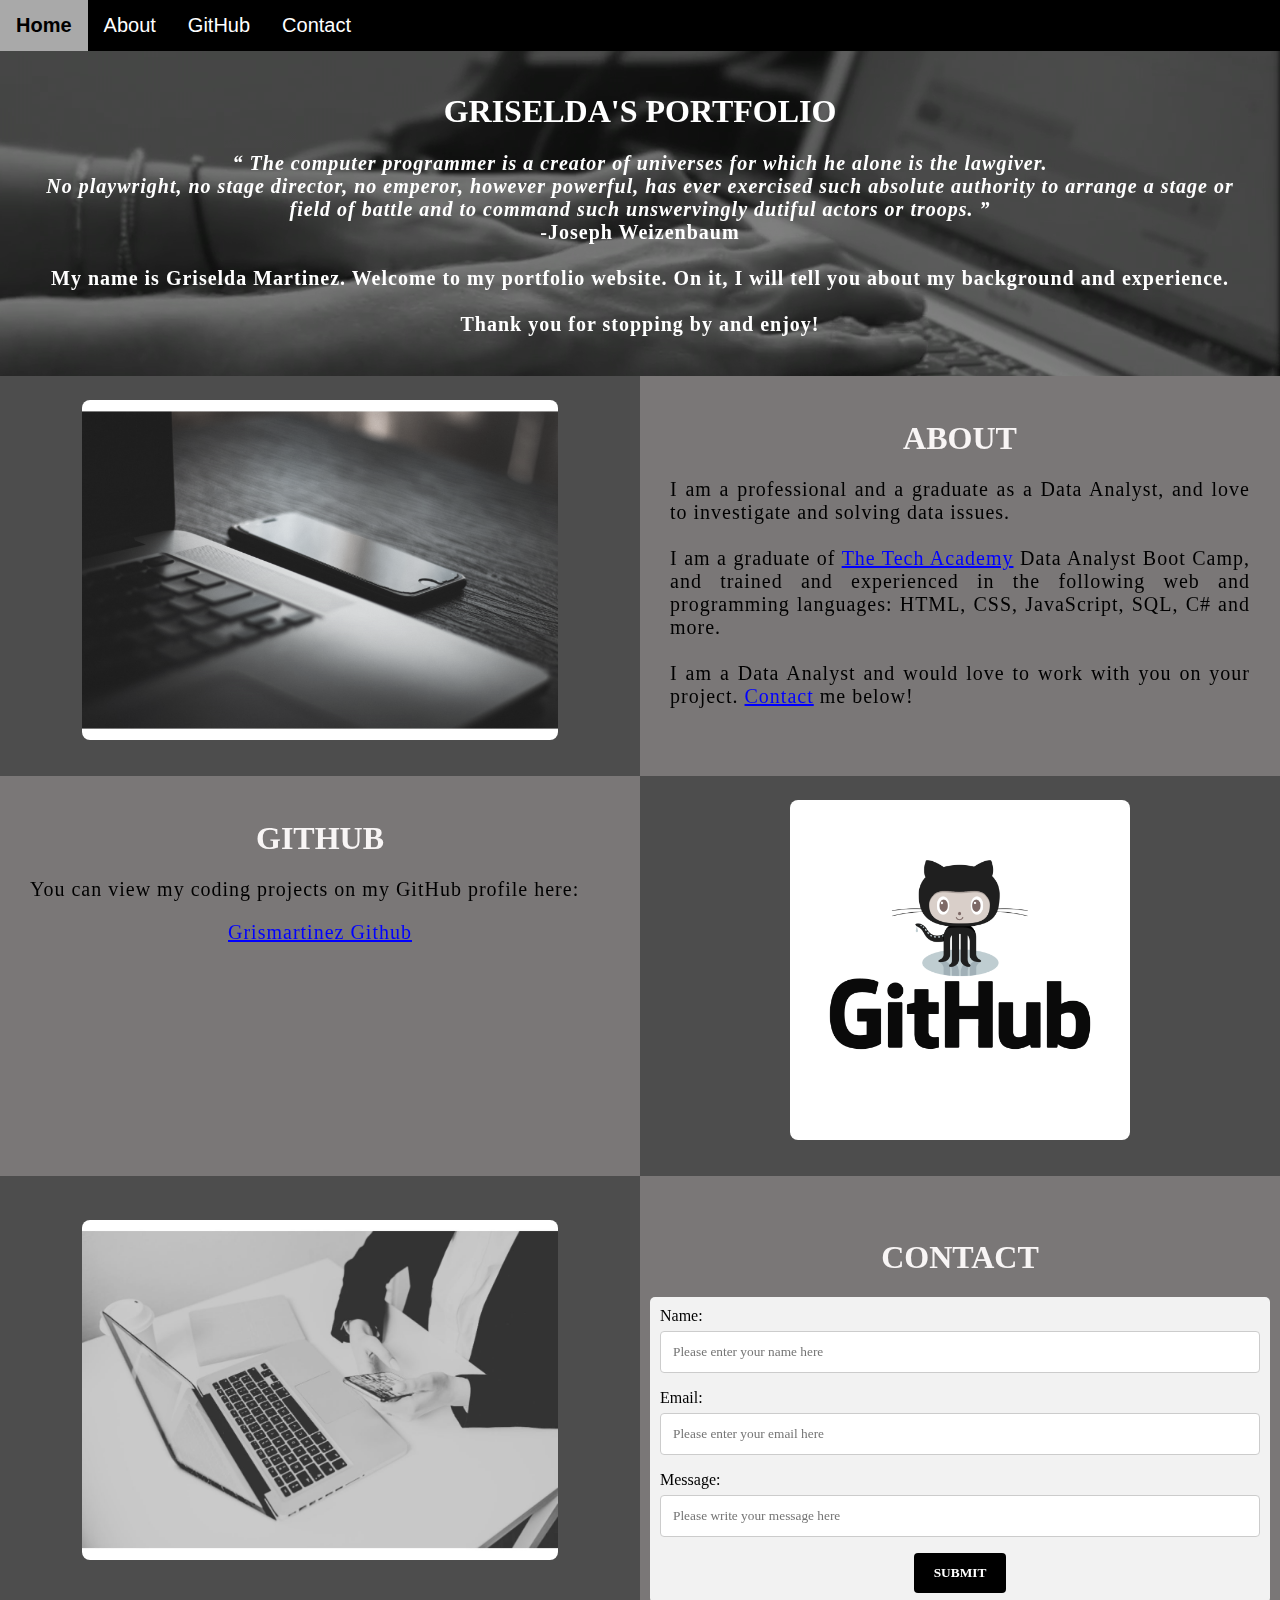
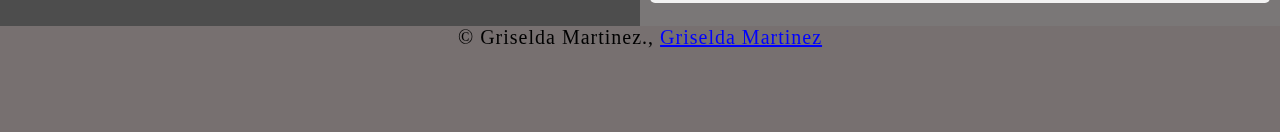
<file: index.html>
<!DOCTYPE html>
<html>
    <!--Head-->
    <head>
        <meta charset="UTF-8">
        <meta name="viewport" content="width=device-width">
        <title>Griselda Martinez</title>
        <link rel="stylesheet" type="text/css" href="portfolio.css"/>
    </head>

    <!--Body-->
    <body class="Background">     
        <!--NAVBAR-->
        <div class="Navbar">
            <a class="active" href="#Home">Home</a>
            <a href="#About">About</a>
            <a href="#GitHub">GitHub</a>
            <a href="#Contact">Contact</a>
        </div>
        <!--Breaks inserted to add space between navbar and the first heading-->
        <br>
        <br>
        <!--background video-->
            <div id="Home">
            <video autoplay muted loop id="Typing_Video">
                <source src="images/video/Typing.mp4" type="video/mp4">
                <!--Display message if video fails to run-->
                Your browser does not support HTML5 video.
            </video>
            </div>
        <!--Video text-->
        <div class="Video_Text">
            <h1 class="white-text">Griselda's Portfolio</h1>
            <strong>
                <p class="center">
                    <q>
                        The computer programmer is a creator of universes for which he 
                        alone is the lawgiver.
                        <br>
                        No playwright, no stage director, no emperor, however powerful, has ever exercised such absolute authority to arrange a stage or
                        <br>field of battle and to command such unswervingly dutiful actors or troops.
                    </q>
                    <br> 
                    -Joseph Weizenbaum
                    <br>
                    <br> My name is Griselda Martinez. Welcome to my portfolio website. On it, I will tell you about my background and experience.
                    <br>
                    <br> Thank you for stopping by and enjoy! 
                </p>
            </strong>
        </div>
      <!--About section-->
      <div class="Row" id="About"></div> 
        <div class="image-container" id="computer">
            <!--Left column-->
            <div class="Column_2">
                <img src="images/computer.jpg" alt="Left Section image">
            </div>
                       <!--Right column-->
            <div class="Column_1">
                <h1>About</h1>
                <p>
                    I am a professional and a graduate as a Data Analyst, and love to investigate and solving data issues.  
                    <br>
                    <br>
                    I am a graduate of 
                    <a href="https://www.learncodinganywhere.com" target="_blank">The Tech Academy</a> Data Analyst Boot Camp, and trained and experienced in the following web and programming languages: HTML, CSS, JavaScript, SQL, C# and more. 
                    <br>
                    <br>
                    I am a Data Analyst and would love to work with you on your project. <a href="#Contact">Contact</a> me below!
                </p>
            </div>
        <!--GitHub section-->
        <div class="Row" id="GitHub"></div>
            <!--Left column-->
            <div class="Column_1">
                <h1>GitHub</h1>
                <p>
                    You can view my coding projects on my GitHub profile here:
                    <br>
                    <p class="center"><a href="https://github.com/Grismartinez" target="_blank">Grismartinez Github</a></p>
                </p>
            </div>
            <!--Right column-->
            <div class="Column_2">
                <a href="https://github.com/Grismartinez" target="_blank"><img src="images/GitHub.png" alt="GitHub Logo"></a>
            </div>
        <!--Contact section-->
        <div class="Row" id="Contact"></div>
            <!--Contact image, left column-->
            <div class="Column_2 Column_tall">
                <img src="images/contact.jpg" alt="Contact_Image">
            </div>
            <!--Contact form, right column-->
            <div class="Column_1 Column_tall">
                <h1>Contact</h1>
                <!--This specifies where and how to send the form data; we are leaving it blank-->
                <form action="https://formspree.io/f/mjkjevgv" method="POST"> <!-- Here we are utilizing a 3rd party service to submit the contact form data, insert your formspree endpoint in the action attribute -->
                    <label>Name:</label>
                        <input type="text" placeholder="Please enter your name here">
                    <label>Email:</label>
                        <input type="text" id="Email" name="Email" placeholder="Please enter your email here">
                    <label>Message:</label>
                        <input type="text" id="Message" name="Message" placeholder="Please write your message here">
                        <input type="submit" value="SUBMIT">
                </form>
        </div>
        </div>
           <!--Footer section-->
        <footer>
            <p>
                <p class="center">&copy Griselda Martinez., <a href="https://www.learncodinganywhere.com/" target="_blank">Griselda Martinez</a></p>
                <br>
            </p>
        </footer>
          </body>
</html>
</file>
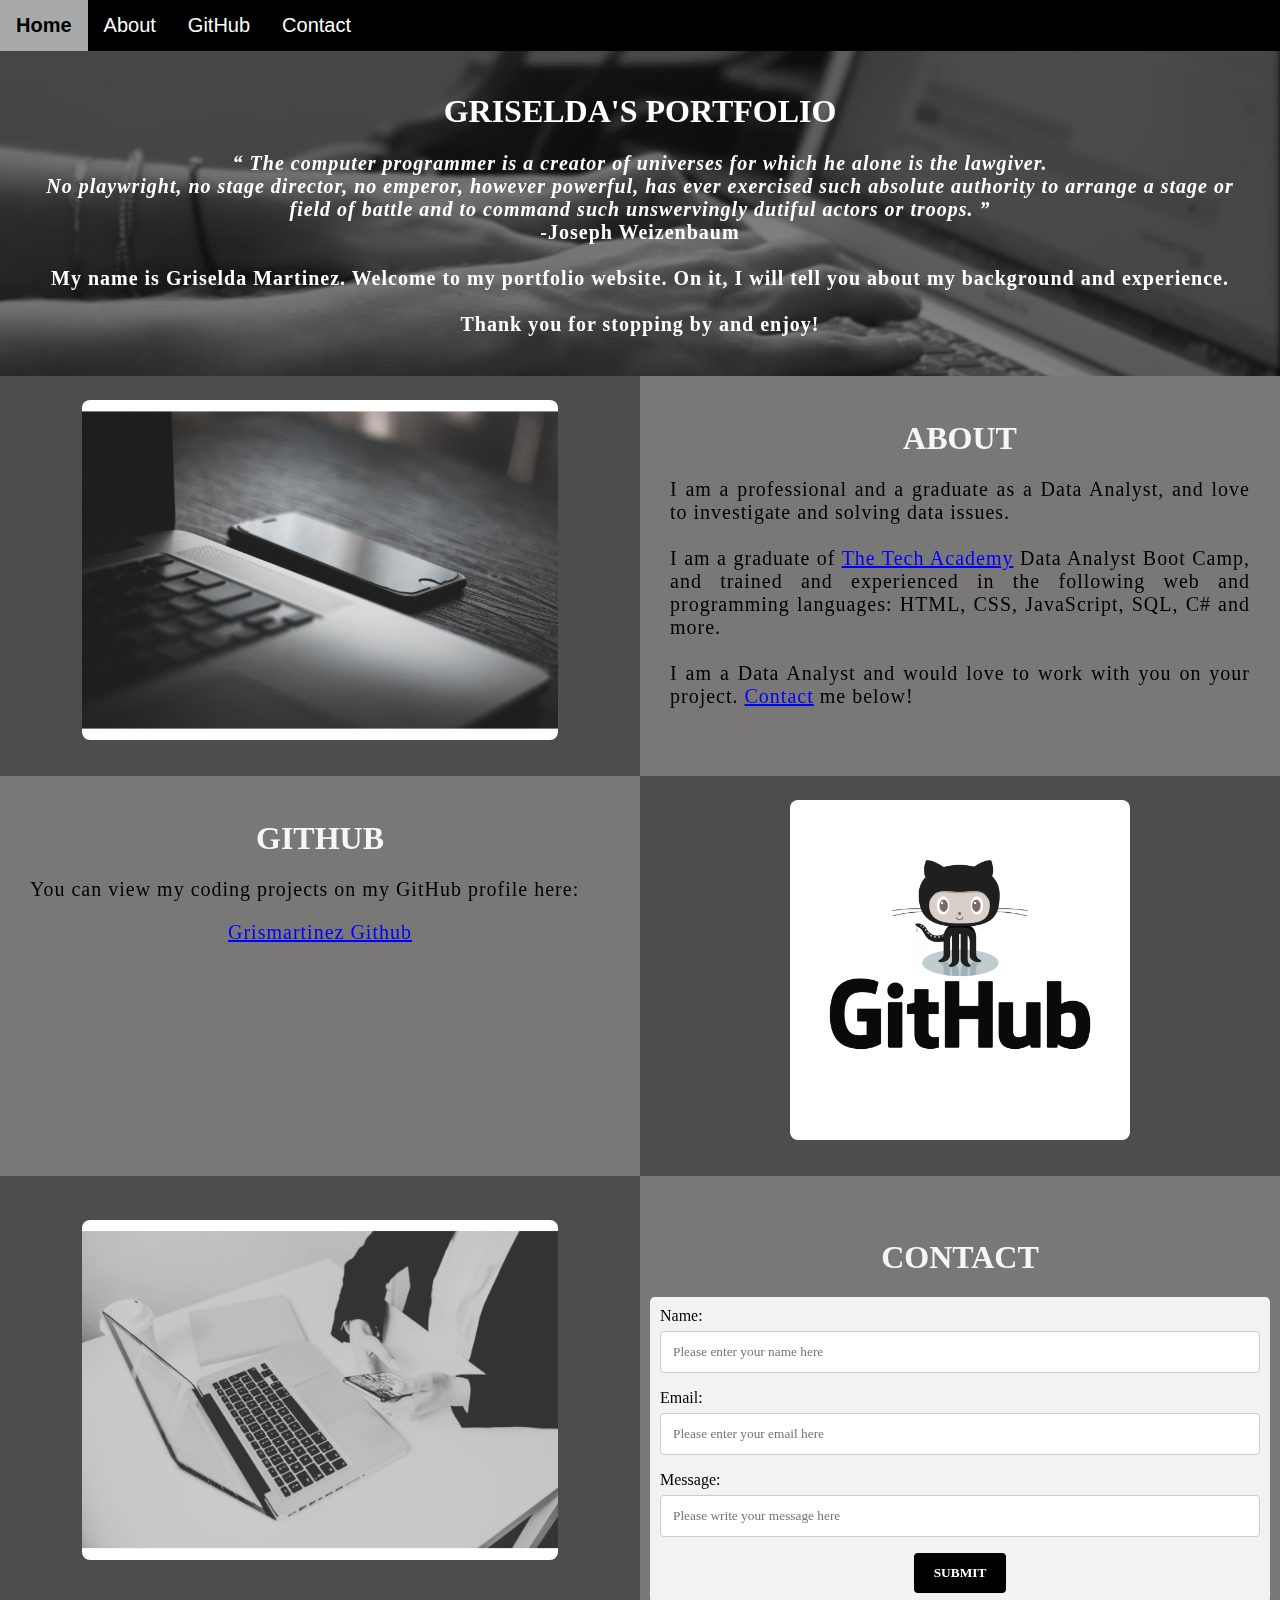
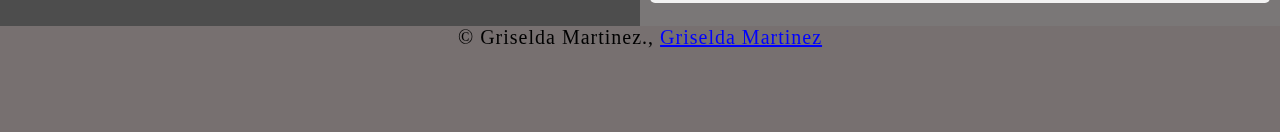
<file: Last Challenge/index.html>
<!DOCTYPE html>
<html>
    <!--Head-->
    <head>
        <meta charset="UTF-8">
        <meta name="viewport" content="width=device-width">
        <title>Griselda Martinez</title>
        <link rel="stylesheet" type="text/css" href="portfolio.css"/>
    </head>

    <!--Body-->
    <body class="Background">     
        <!--NAVBAR-->
        <div class="Navbar">
            <a class="active" href="#Home">Home</a>
            <a href="#About">About</a>
            <a href="#GitHub">GitHub</a>
            <a href="#Contact">Contact</a>
        </div>
        <!--Breaks inserted to add space between navbar and the first heading-->
        <br>
        <br>
        <!--background video-->
            <div id="Home">
            <video autoplay muted loop id="Typing_Video">
                <source src="images/video/Typing.mp4" type="video/mp4">
                <!--Display message if video fails to run-->
                Your browser does not support HTML5 video.
            </video>
            </div>
        <!--Video text-->
        <div class="Video_Text">
            <h1 class="white-text">Griselda's Portfolio</h1>
            <strong>
                <p class="center">
                    <q>
                        The computer programmer is a creator of universes for which he 
                        alone is the lawgiver.
                        <br>
                        No playwright, no stage director, no emperor, however powerful, has ever exercised such absolute authority to arrange a stage or
                        <br>field of battle and to command such unswervingly dutiful actors or troops.
                    </q>
                    <br> 
                    -Joseph Weizenbaum
                    <br>
                    <br> My name is Griselda Martinez. Welcome to my portfolio website. On it, I will tell you about my background and experience.
                    <br>
                    <br> Thank you for stopping by and enjoy! 
                </p>
            </strong>
        </div>
      <!--About section-->
      <div class="Row" id="About"></div> 
        <div class="image-container" id="computer">
            <!--Left column-->
            <div class="Column_2">
                <img src="images/computer.jpg" alt="Left Section image">
            </div>
                       <!--Right column-->
            <div class="Column_1">
                <h1>About</h1>
                <p>
                    I am a professional and a graduate as a Data Analyst, and love to investigate and solving data issues.  
                    <br>
                    <br>
                    I am a graduate of 
                    <a href="https://www.learncodinganywhere.com" target="_blank">The Tech Academy</a> Data Analyst Boot Camp, and trained and experienced in the following web and programming languages: HTML, CSS, JavaScript, SQL, C# and more. 
                    <br>
                    <br>
                    I am a Data Analyst and would love to work with you on your project. <a href="#Contact">Contact</a> me below!
                </p>
            </div>
        <!--GitHub section-->
        <div class="Row" id="GitHub"></div>
            <!--Left column-->
            <div class="Column_1">
                <h1>GitHub</h1>
                <p>
                    You can view my coding projects on my GitHub profile here:
                    <br>
                    <p class="center"><a href="https://github.com/Grismartinez" target="_blank">Grismartinez Github</a></p>
                </p>
            </div>
            <!--Right column-->
            <div class="Column_2">
                <a href="https://github.com/Grismartinez" target="_blank"><img src="images/GitHub.png" alt="GitHub Logo"></a>
            </div>
        <!--Contact section-->
        <div class="Row" id="Contact"></div>
            <!--Contact image, left column-->
            <div class="Column_2 Column_tall">
                <img src="images/contact.jpg" alt="Contact_Image">
            </div>
            <!--Contact form, right column-->
            <div class="Column_1 Column_tall">
                <h1>Contact</h1>
                <!--This specifies where and how to send the form data; we are leaving it blank-->
                <form action="https://formspree.io/f/mjkjevgv" method="POST"> <!-- Here we are utilizing a 3rd party service to submit the contact form data, insert your formspree endpoint in the action attribute -->
                    <label>Name:</label>
                        <input type="text" placeholder="Please enter your name here">
                    <label>Email:</label>
                        <input type="text" id="Email" name="Email" placeholder="Please enter your email here">
                    <label>Message:</label>
                        <input type="text" id="Message" name="Message" placeholder="Please write your message here">
                        <input type="submit" value="SUBMIT">
                </form>
        </div>
        </div>
           <!--Footer section-->
        <footer>
            <p>
                <p class="center">&copy Griselda Martinez., <a href="https://www.learncodinganywhere.com/" target="_blank">Griselda Martinez</a></p>
                <br>
            </p>
        </footer>
          </body>
</html>
</file>
<file: portfolio.css>
/***** GENERAL STYLING *****/
/* Body */
body {
    margin: 0% /*This ensures our site displays all the way to the edge of the browser screen*/
    }


/* Heading 1 elements */
h1 {
    text-transform: uppercase; /* Capitalizing all h1 headings */
    font-family: "Trebuchet MS", Optima; /* Sets the font family of all h1 headings */
    text-align: center; /* Centering all h1 elements */
    margin-top: 3%; /* Adds a small margin above h1 elements */
    color: #f8f5f5; 
}

/* Heading 1 element hover effect */
h1:hover {
    filter: grayscale(5%); /* Adds a slightly gray filter to the h1 headings when hovered over */
    transform: scale(1.1); /* When the h1 elements are hovered over they increase in size by 1.1 */
    transition: transform 1s; /* This causes the transformation to last 1 second */
}

/* Styling for portfolio title text */
.white-text {
    color: #fff; /* This is used to change the color of the portfolio title text */
}

/* Paragraph elements */
p {
    font-family: Perpetua, Rockwell Extra Bold;
    text-align: justify; /* Justify text within paragraph elements */
    letter-spacing: 1px; /* This expands the text slightly */
    font-size: 20px;
    padding-left: 20px; /* Adds padding to the left of the paragraph element */
    padding-right: 20px; /* Adds padding to the right of the paragraph element */
}

/* Paragraph element hover effect */
p:hover {
    color: #00004d;/*Color changes when paragraph elements are hoverred over*/
    transition: transform 1s; /* This makes the transform effect last 1 second */
	transform: scale(1.01); /* This makes the paragraphs increase slightly in size when hovered over */
}

/* Center class - this applies to all elements with the class "center" */
.center {
    text-align: center; /* This center aligns the text */
}

/* Center class hover effect - This only affects the quote, github link, and footer */
.center:hover {
    transition: transform 2s; /* This makes the transform effect last 2 seconds */
    transform: scale(1.1); /* This makes the elements with class "center" increase in size by 1.1 when hovered over */
}

/* Anchor elements */
a {
    color: blue /* This ensures all links are blue */
}

/* Quotation elements */
q {
    font-style: italic; /* This makes the quote italicized */
}

/* Image elements */
img {
    filter: grayscale(75%); /* This rids our pictures of 75% of their color */
    border-radius: 8px; /* Gives all images slightly rounded corners */
    max-width: 100%; /* Ensures all images stay within the width of their container */
    height: 340px; /* Sets the height of all images */
    display: block; /* By specifying block display we can ensure our images are able to be centered */
    margin-left: auto; /* In combination with "margin-right: auto" this centers all images */
    margin-right: auto;
}

/* Image element hover effects */
img:hover {
	filter: grayscale(5%);  /* Brings back most of the image's color when hovered over */
    transition: transform 1s; /* Transition lasts 1 second */
	transform: scale(1.1); /* Image is increased slightly when hovered over */
}

/* The @media rule is used in media queries to apply different styles for different media/types of devices */
/* On screens 576px and smaller the images will be 100px tall and centered vertically in the column */
@media screen and (max-width: 576px) {
    img {
        height: 100px;
        margin-top: 150px;
    }
}

/* Styling for footer element */
footer {
    padding: 2%; /* This gives the footer padding that is equal to 2% of the width of the element's area */
    background-color: rgb(119, 112, 112);
}
/***** END OF GENERAL STYLING *****/

/***** NAVBAR STYLING *****/
.Navbar {
    overflow: hidden; /* This ensures that any content that overflows beyond the boundary of our nav bar is not displayed */
    background-color: black; /* This colors the navbar black */
    position: fixed; /* This keeps the navbar at the top of the screen as we scroll */
    top: 0; /* This ensures no space is displayed above the navbar */
    width: 100%; /* This makes the navbar span the entire width of the page */
    z-index: 1; /* This ensures other elements don't display over the navbar */
    -webkit-animation: moveNav 5s; /* This applies the moveNav animation below for Safari 4.0 - 8.0 */
    animation: moveNav 5s; /* This applies the moveNav animation for all other browsers */
}

/* moveNav animation effect for moving the nav bar in from the left of the screen */
@keyframes moveNav {
    from {left: -100vw;} /* The navbar is starting off screen to the left */
    to {left: 0vw;} /* This moves the navbar into place on the screen */
}

/* Navbar links */
.Navbar a {
    float: left; /* This specifies that the text floats on the left on the navbar */
    display: block; /* This ensures that other text will be displayed on the same line or row, instead of a new line */
    color: white; /* This is the font color for text on our navbar */
    padding: 14px 16px; /* This adds padding around our text */
    text-decoration: none; /* This gets rid of the underlines under the text on our navbar */
    font-family: Avant Garde, Helvetica; /* This specifies the font family for text on our navbar */
    font-size: 20px; /* This specifies the font size for text on our navbar */
    text-align: center; /* This centers the text within its container */
    position: relative; /* This sets the text relative to its normal positioning, allowing us to use the animation below */
    -webkit-animation: moveNavText 5.75s; /* Animation for Safari 4.0 - 8.0 */
    animation: moveNavText 5.75s; /* Applies the moveNavText animation for 5.75s */ 
}

/* moveNavText animation effect for moving the navbar text from above the view to the navbar */
@keyframes moveNavText {
    from {top: -100vw;} /* This sets the navbar text 100% above the viewport */
    to {top: 0vw;} /* This lowers the navbar text onto the navbar */
}

/* Screens 576px and smaller will display navbar links equally distributed */
@media screen and (max-width: 576px) {
    .Navbar a{
        width: 25%; /* This makes each link take up 1/4 of the navbar */
        font-size: 12px;
    }
}

/* Navbar hover effects */
.Navbar a:hover {
    background-color: #666363; /* Defines the background color that will display when you hover over the link */
    color: black; /* This defines the font color that will display when navbar a elements are hovered over */
    font-weight: bold; /* This makes the text on the navbar bold when hovered over */
}

/* Navbar home button */
.Navbar a.active { /* This targets the a element on the navbar with the "active" class */
    background-color: darkgray;
}
/***** END OF NAVBAR STYLING *****/

/***** VIDEO STYLING *****/
/* Formatting for background video */
#Typing_Video {
    position: fixed; /* This fixes the video to the page */
    right: 0; /* This ensures there is no space between the edge of the video and the edge of the page */
    bottom: 0; /* This ensures no space between the bottom of the video and the bottom of the page */
    min-width: 100%; /* This ensures the video is displayed across the full width of the page */
    z-index: -1; /* This places the video behind the other elements on the page */
}

/* Screens that are 576px and smaller will not display the background video */
@media screen and (max-width: 576px) {
    #Typing_Video {
        display: none;
    }
}

/* Texts over the video */
.Video_Text {
    background: rgb(0,0,0,0.5); /* This provides a semi-transparent background for the text to sit over */
    color: white; /* Makes the font color white */
    width: 100%; /* Ensures the video-text container fills the width of the video */
    padding: 20px; /* This adds padding around the video-text container so that the background goes slightly beyond the text */
    position: relative; /* This sets the text relative to its normal positioning, allowing us to use the animation below */
    -webkit-animation: moveVideoText 5.75s;
    animation: moveVideoText 5.75s;
}

/* This animation effect causes the overlay video text to move up from the bottom of the page upon page load */
@keyframes moveVideoText {
    from {top: -100vw;} /* This sets the position of the video text to above the viewport */
    to {top: 0vw;} /* This moves the video text to the normal positioning on the viewport */
}
/***** END OF VIDEO STYLING *****/

/***** TABLE STYLING -  this section covers the styling of the columns and rows within the table *****/
* { /* The asterisk is a universal selector that applies this effect to all elements on the page */
    box-sizing: border-box; /* This creates a box with a border within which we will place most of our text */
} 

.Column_1 {
    float: left;
    width: 50%; /* This ensures the column takes up half of the page width */
    padding: 10px;
    padding-top: 2%; /* This ensures there is space between the top of the column and our headings */
    height: 400px; /* This sets the height of the column to 400px -  this may need to be adjusted depending on the text you enter */
    background-color: #7a7777; /* Sets the background color of the columns with class Column_1 */
}

/* Screens 576px and smaller will display a scroll bar if the text overflows the column height */
@media screen and (max-width: 576px) {
    .Column_1 {
        overflow: auto;
    }
}

.Column_2 {
    float: left;
    width: 50%;
    padding: 10px;
    padding-top: 1.9%;
    height: 400px;
    background-color: #4d4d4d;
}

/* This class is applied to the columns in the final row, overriding the height and padding to provide more room for the contact form  while keeping the rest of the formatting from Column_1 or Column_2 */
.Column_tall {
    padding-top: 3.5%;
    height: 450px;
}

/* This inserts something after the content of selected elements (in this case the elements with class "Row") */
.Row:after {
	content: ""; /* By leaving this blank, we are allowing the footer (covered lower down) to be displayed - removing it makes the footer overwrite a column */
	display: table; /* The display property specifies the type of display behavior; the table value tells the browser to treat the element as a table */
	clear: both; /* This clears any other elements from floating on the left or the right of an element */
}
/***** END OF TABLE STYLING *****/

/***** CONTACT FORM STYLING *****/
/* input[type=text] targets all text input sections of the contact form */
input[type=text] {
    width: 100%; /* Each input box covers the full width of the container */
    padding: 12px; /* Adds padding within the text box */
    border: 1px solid #ccc; /* Setting a solid border and its color */
    border-radius: 4px; /* Slightly rounds the corners of the text box border */
    box-sizing: border-box; /* This creates a box with a border around the contact form input boxes */
    margin-top: 6px; /* Adds a margin to the top of the text box */
    margin-bottom: 16px; /* Adds a margin to the bottom of the text box */
    resize: vertical; /* This allows the user to resize the text boxes vertically */
    font-family: Perpetua, Rockwell Extra Bold;
}

/* Hover effects for input boxes */
input[type=text]:hover {
    box-shadow: 0 0 5px #00004d inset; /* This creates a blue shadow in the text box when hovered over by the user */
}

/* Submit button */
input[type=submit] {
    background-color: black; /* Sets the background color of the submit button to black */
    color: white; /* Sets the font color of the Submit button to white */
    font-weight: bold; /* Makes the font of the submit button bold */
    padding: 12px 20px; /* Adds padding to the submit button */
    border: none; /* Removes the border from the submit button */
    border-radius: 4px; /* Gives the submit button the same rounded corners as the text boxes */
    cursor: pointer; /* Changes the cursor to pointer when over the submit button */
    display: block; /* Allows the submit button to be centered */
    margin-left: auto; /* In combination with "margin-right: auto" this will center the submit button */
    margin-right: auto;
    font-family: Perpetua, Rockwell Extra Bold;
}

/* Hover effect for submit button */
input[type=submit]:hover {
    background-color: white; /* Turns the background of the submit button white when the user hovers over it */
    color: black; /* Turns the font black when hovered over */
    transform: scale(1.5); /* Makes the button increase 1.5 times in size */
    transition: transform 1.5s; /* Makes the transform effect last 1.5 seconds */
}

/* Form element */
form {
    border-radius: 5px; /* Rounds the corners of the contact form */
    background-color: #f2f2f2; 
    padding: 10px; /* Adds padding to the contact form */
    font-family: "Trebuchet MS", Optima;
}
/***** END OF CONTACT FORM STYLING *****/
</file>
<file: Last Challenge/portfolio.css>
/***** GENERAL STYLING *****/
/* Body */
body {
    margin: 0% /*This ensures our site displays all the way to the edge of the browser screen*/
    }


/* Heading 1 elements */
h1 {
    text-transform: uppercase; /* Capitalizing all h1 headings */
    font-family: "Trebuchet MS", Optima; /* Sets the font family of all h1 headings */
    text-align: center; /* Centering all h1 elements */
    margin-top: 3%; /* Adds a small margin above h1 elements */
    color: #f8f5f5; 
}

/* Heading 1 element hover effect */
h1:hover {
    filter: grayscale(5%); /* Adds a slightly gray filter to the h1 headings when hovered over */
    transform: scale(1.1); /* When the h1 elements are hovered over they increase in size by 1.1 */
    transition: transform 1s; /* This causes the transformation to last 1 second */
}

/* Styling for portfolio title text */
.white-text {
    color: #fff; /* This is used to change the color of the portfolio title text */
}

/* Paragraph elements */
p {
    font-family: Perpetua, Rockwell Extra Bold;
    text-align: justify; /* Justify text within paragraph elements */
    letter-spacing: 1px; /* This expands the text slightly */
    font-size: 20px;
    padding-left: 20px; /* Adds padding to the left of the paragraph element */
    padding-right: 20px; /* Adds padding to the right of the paragraph element */
}

/* Paragraph element hover effect */
p:hover {
    color: #00004d;/*Color changes when paragraph elements are hoverred over*/
    transition: transform 1s; /* This makes the transform effect last 1 second */
	transform: scale(1.01); /* This makes the paragraphs increase slightly in size when hovered over */
}

/* Center class - this applies to all elements with the class "center" */
.center {
    text-align: center; /* This center aligns the text */
}

/* Center class hover effect - This only affects the quote, github link, and footer */
.center:hover {
    transition: transform 2s; /* This makes the transform effect last 2 seconds */
    transform: scale(1.1); /* This makes the elements with class "center" increase in size by 1.1 when hovered over */
}

/* Anchor elements */
a {
    color: blue /* This ensures all links are blue */
}

/* Quotation elements */
q {
    font-style: italic; /* This makes the quote italicized */
}

/* Image elements */
img {
    filter: grayscale(75%); /* This rids our pictures of 75% of their color */
    border-radius: 8px; /* Gives all images slightly rounded corners */
    max-width: 100%; /* Ensures all images stay within the width of their container */
    height: 340px; /* Sets the height of all images */
    display: block; /* By specifying block display we can ensure our images are able to be centered */
    margin-left: auto; /* In combination with "margin-right: auto" this centers all images */
    margin-right: auto;
}

/* Image element hover effects */
img:hover {
	filter: grayscale(5%);  /* Brings back most of the image's color when hovered over */
    transition: transform 1s; /* Transition lasts 1 second */
	transform: scale(1.1); /* Image is increased slightly when hovered over */
}

/* The @media rule is used in media queries to apply different styles for different media/types of devices */
/* On screens 576px and smaller the images will be 100px tall and centered vertically in the column */
@media screen and (max-width: 576px) {
    img {
        height: 100px;
        margin-top: 150px;
    }
}

/* Styling for footer element */
footer {
    padding: 2%; /* This gives the footer padding that is equal to 2% of the width of the element's area */
    background-color: rgb(119, 112, 112);
}
/***** END OF GENERAL STYLING *****/

/***** NAVBAR STYLING *****/
.Navbar {
    overflow: hidden; /* This ensures that any content that overflows beyond the boundary of our nav bar is not displayed */
    background-color: black; /* This colors the navbar black */
    position: fixed; /* This keeps the navbar at the top of the screen as we scroll */
    top: 0; /* This ensures no space is displayed above the navbar */
    width: 100%; /* This makes the navbar span the entire width of the page */
    z-index: 1; /* This ensures other elements don't display over the navbar */
    -webkit-animation: moveNav 5s; /* This applies the moveNav animation below for Safari 4.0 - 8.0 */
    animation: moveNav 5s; /* This applies the moveNav animation for all other browsers */
}

/* moveNav animation effect for moving the nav bar in from the left of the screen */
@keyframes moveNav {
    from {left: -100vw;} /* The navbar is starting off screen to the left */
    to {left: 0vw;} /* This moves the navbar into place on the screen */
}

/* Navbar links */
.Navbar a {
    float: left; /* This specifies that the text floats on the left on the navbar */
    display: block; /* This ensures that other text will be displayed on the same line or row, instead of a new line */
    color: white; /* This is the font color for text on our navbar */
    padding: 14px 16px; /* This adds padding around our text */
    text-decoration: none; /* This gets rid of the underlines under the text on our navbar */
    font-family: Avant Garde, Helvetica; /* This specifies the font family for text on our navbar */
    font-size: 20px; /* This specifies the font size for text on our navbar */
    text-align: center; /* This centers the text within its container */
    position: relative; /* This sets the text relative to its normal positioning, allowing us to use the animation below */
    -webkit-animation: moveNavText 5.75s; /* Animation for Safari 4.0 - 8.0 */
    animation: moveNavText 5.75s; /* Applies the moveNavText animation for 5.75s */ 
}

/* moveNavText animation effect for moving the navbar text from above the view to the navbar */
@keyframes moveNavText {
    from {top: -100vw;} /* This sets the navbar text 100% above the viewport */
    to {top: 0vw;} /* This lowers the navbar text onto the navbar */
}

/* Screens 576px and smaller will display navbar links equally distributed */
@media screen and (max-width: 576px) {
    .Navbar a{
        width: 25%; /* This makes each link take up 1/4 of the navbar */
        font-size: 12px;
    }
}

/* Navbar hover effects */
.Navbar a:hover {
    background-color: #666363; /* Defines the background color that will display when you hover over the link */
    color: black; /* This defines the font color that will display when navbar a elements are hovered over */
    font-weight: bold; /* This makes the text on the navbar bold when hovered over */
}

/* Navbar home button */
.Navbar a.active { /* This targets the a element on the navbar with the "active" class */
    background-color: darkgray;
}
/***** END OF NAVBAR STYLING *****/

/***** VIDEO STYLING *****/
/* Formatting for background video */
#Typing_Video {
    position: fixed; /* This fixes the video to the page */
    right: 0; /* This ensures there is no space between the edge of the video and the edge of the page */
    bottom: 0; /* This ensures no space between the bottom of the video and the bottom of the page */
    min-width: 100%; /* This ensures the video is displayed across the full width of the page */
    z-index: -1; /* This places the video behind the other elements on the page */
}

/* Screens that are 576px and smaller will not display the background video */
@media screen and (max-width: 576px) {
    #Typing_Video {
        display: none;
    }
}

/* Texts over the video */
.Video_Text {
    background: rgb(0,0,0,0.5); /* This provides a semi-transparent background for the text to sit over */
    color: white; /* Makes the font color white */
    width: 100%; /* Ensures the video-text container fills the width of the video */
    padding: 20px; /* This adds padding around the video-text container so that the background goes slightly beyond the text */
    position: relative; /* This sets the text relative to its normal positioning, allowing us to use the animation below */
    -webkit-animation: moveVideoText 5.75s;
    animation: moveVideoText 5.75s;
}

/* This animation effect causes the overlay video text to move up from the bottom of the page upon page load */
@keyframes moveVideoText {
    from {top: -100vw;} /* This sets the position of the video text to above the viewport */
    to {top: 0vw;} /* This moves the video text to the normal positioning on the viewport */
}
/***** END OF VIDEO STYLING *****/

/***** TABLE STYLING -  this section covers the styling of the columns and rows within the table *****/
* { /* The asterisk is a universal selector that applies this effect to all elements on the page */
    box-sizing: border-box; /* This creates a box with a border within which we will place most of our text */
} 

.Column_1 {
    float: left;
    width: 50%; /* This ensures the column takes up half of the page width */
    padding: 10px;
    padding-top: 2%; /* This ensures there is space between the top of the column and our headings */
    height: 400px; /* This sets the height of the column to 400px -  this may need to be adjusted depending on the text you enter */
    background-color: #7a7777; /* Sets the background color of the columns with class Column_1 */
}

/* Screens 576px and smaller will display a scroll bar if the text overflows the column height */
@media screen and (max-width: 576px) {
    .Column_1 {
        overflow: auto;
    }
}

.Column_2 {
    float: left;
    width: 50%;
    padding: 10px;
    padding-top: 1.9%;
    height: 400px;
    background-color: #4d4d4d;
}

/* This class is applied to the columns in the final row, overriding the height and padding to provide more room for the contact form  while keeping the rest of the formatting from Column_1 or Column_2 */
.Column_tall {
    padding-top: 3.5%;
    height: 450px;
}

/* This inserts something after the content of selected elements (in this case the elements with class "Row") */
.Row:after {
	content: ""; /* By leaving this blank, we are allowing the footer (covered lower down) to be displayed - removing it makes the footer overwrite a column */
	display: table; /* The display property specifies the type of display behavior; the table value tells the browser to treat the element as a table */
	clear: both; /* This clears any other elements from floating on the left or the right of an element */
}
/***** END OF TABLE STYLING *****/

/***** CONTACT FORM STYLING *****/
/* input[type=text] targets all text input sections of the contact form */
input[type=text] {
    width: 100%; /* Each input box covers the full width of the container */
    padding: 12px; /* Adds padding within the text box */
    border: 1px solid #ccc; /* Setting a solid border and its color */
    border-radius: 4px; /* Slightly rounds the corners of the text box border */
    box-sizing: border-box; /* This creates a box with a border around the contact form input boxes */
    margin-top: 6px; /* Adds a margin to the top of the text box */
    margin-bottom: 16px; /* Adds a margin to the bottom of the text box */
    resize: vertical; /* This allows the user to resize the text boxes vertically */
    font-family: Perpetua, Rockwell Extra Bold;
}

/* Hover effects for input boxes */
input[type=text]:hover {
    box-shadow: 0 0 5px #00004d inset; /* This creates a blue shadow in the text box when hovered over by the user */
}

/* Submit button */
input[type=submit] {
    background-color: black; /* Sets the background color of the submit button to black */
    color: white; /* Sets the font color of the Submit button to white */
    font-weight: bold; /* Makes the font of the submit button bold */
    padding: 12px 20px; /* Adds padding to the submit button */
    border: none; /* Removes the border from the submit button */
    border-radius: 4px; /* Gives the submit button the same rounded corners as the text boxes */
    cursor: pointer; /* Changes the cursor to pointer when over the submit button */
    display: block; /* Allows the submit button to be centered */
    margin-left: auto; /* In combination with "margin-right: auto" this will center the submit button */
    margin-right: auto;
    font-family: Perpetua, Rockwell Extra Bold;
}

/* Hover effect for submit button */
input[type=submit]:hover {
    background-color: white; /* Turns the background of the submit button white when the user hovers over it */
    color: black; /* Turns the font black when hovered over */
    transform: scale(1.5); /* Makes the button increase 1.5 times in size */
    transition: transform 1.5s; /* Makes the transform effect last 1.5 seconds */
}

/* Form element */
form {
    border-radius: 5px; /* Rounds the corners of the contact form */
    background-color: #f2f2f2; 
    padding: 10px; /* Adds padding to the contact form */
    font-family: "Trebuchet MS", Optima;
}
/***** END OF CONTACT FORM STYLING *****/
</file>
